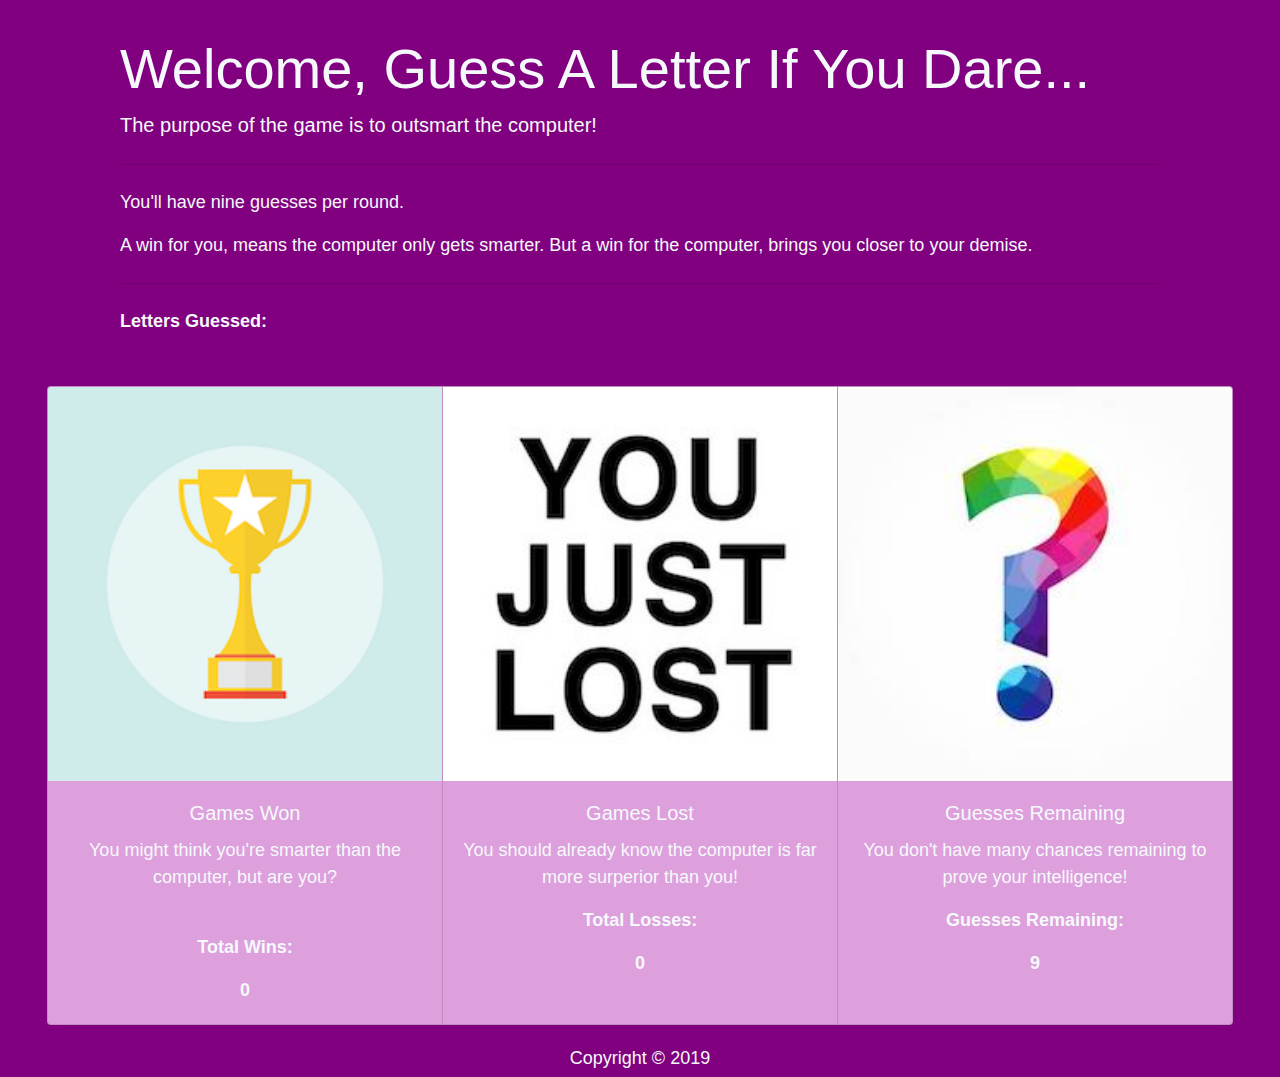
<file: index.html>
<!DOCTYPE html>
<html lang="en">
<head>
    <meta charset="UTF-8">
    <meta name="viewport" content="width=device-width, initial-scale=1.0">
    <meta http-equiv="X-UA-Compatible" content="ie=edge">
    <title>The Psychic Game</title>

    <link rel="stylesheet" href="https://stackpath.bootstrapcdn.com/bootstrap/4.3.1/css/bootstrap.min.css" integrity="sha384-ggOyR0iXCbMQv3Xipma34MD+dH/1fQ784/j6cY/iJTQUOhcWr7x9JvoRxT2MZw1T" crossorigin="anonymous">
    <link rel="stylesheet" type="text/css" href="assets/css/style.css">
</head>

<body>
    <div class="container">
        <div class="jumbotron">
            <h1 class="display-4">Welcome, Guess A Letter If You Dare...</h1>
                <p class="lead">The purpose of the game is to outsmart the computer!</p>
            <hr class="my-4">
                <p>You'll have nine guesses per round.</p>
                <p>A win for you, means the computer only gets smarter. But a win for the computer, brings you closer to your demise.</p>
            <hr class="my-4">
                <p id="userguess"><strong>Letters Guessed: </strong></p>
            </div>
    </div><!--end of jumbotron container header-->
    
    <div class="psychic-game">
        <div class="card-group">
            <div class="card">
                <img class="card-img-top" src="assets/images/award.png" alt="Card image cap">
                <div class="card-body">
                    <h5 class="card-title">Games Won</h5>
                    <p class="card-text">You might think you're smarter than the computer, but are you?</p>
                    <br>
                    <p class="card-text"><strong>Total Wins:</strong></p>
                    <p class="card-text" id="wins"><strong>0</strong></p>
                </div>
            </div><!--end of card win-->

            <div class="card">
                <img class="card-img-top" src="assets/images/loss.jpg" alt="Card image cap">
                <div class="card-body">
                    <h5 class="card-title">Games Lost</h5>
                    <p class="card-text">You should already know the computer is far more surperior than you!</p>
                    <p class="card-text"><strong>Total Losses:</strong></p>
                    <p class="card-text" id="losses"><strong>0</strong></p>
                </div>
            </div><!--end of card loss-->

            <div class="card">
                <img class="card-img-top" src="assets/images/guessremain.jpg" alt="Card image cap">
                <div class="card-body">
                    <h5 class="card-title">Guesses Remaining</h5>
                    <p class="card-text">You don't have many chances remaining to prove your intelligence!</p>
                    <p class="card-text"><strong>Guesses Remaining:</strong></p>
                    <p class="card-text" id ="guesses"><strong>9</strong></p>
                </div>
            </div><!--end of card remaining-->
        </div><!--end of card group-->
    </div><!--end of game-->

    <footer class="end-content">
        <p id="footer">Copyright &copy; 2019</p>
    </footer><!--end of footer-->
    
    <script src="http://ajax.googleapis.com/ajax/libs/jquery/3.3.1/jquery.min.js"></script>
    <script src="assets/javascript/index.js">
        
        </script><!--end of javascript-->
</body>
</html>
</file>
<file: assets/css/style.css>
body {
    background-color: purple;
    font-size: 18px;
}
.jumbotron {
    background-color: purple;
    color: #F6F9FB;
    margin: 20px;
    padding: 15px;
}

.card-group {
    margin: 0px 32px 0px 32px;
    padding: 0px 15px 0px 15px;
    background-color: transparent;
}

.card {
    margin: 0px, 5px, 0px, 5px;
    background-color: plum;
    color: #F6F9FB
}

.card-title {
    text-align: center;
}

.card-text {
    text-align: center;
}

#footer {
    color: #F6F9FB;
    text-align: center;
    padding: 5px;
    margin: 15px 0 0 0;
}
</file>
